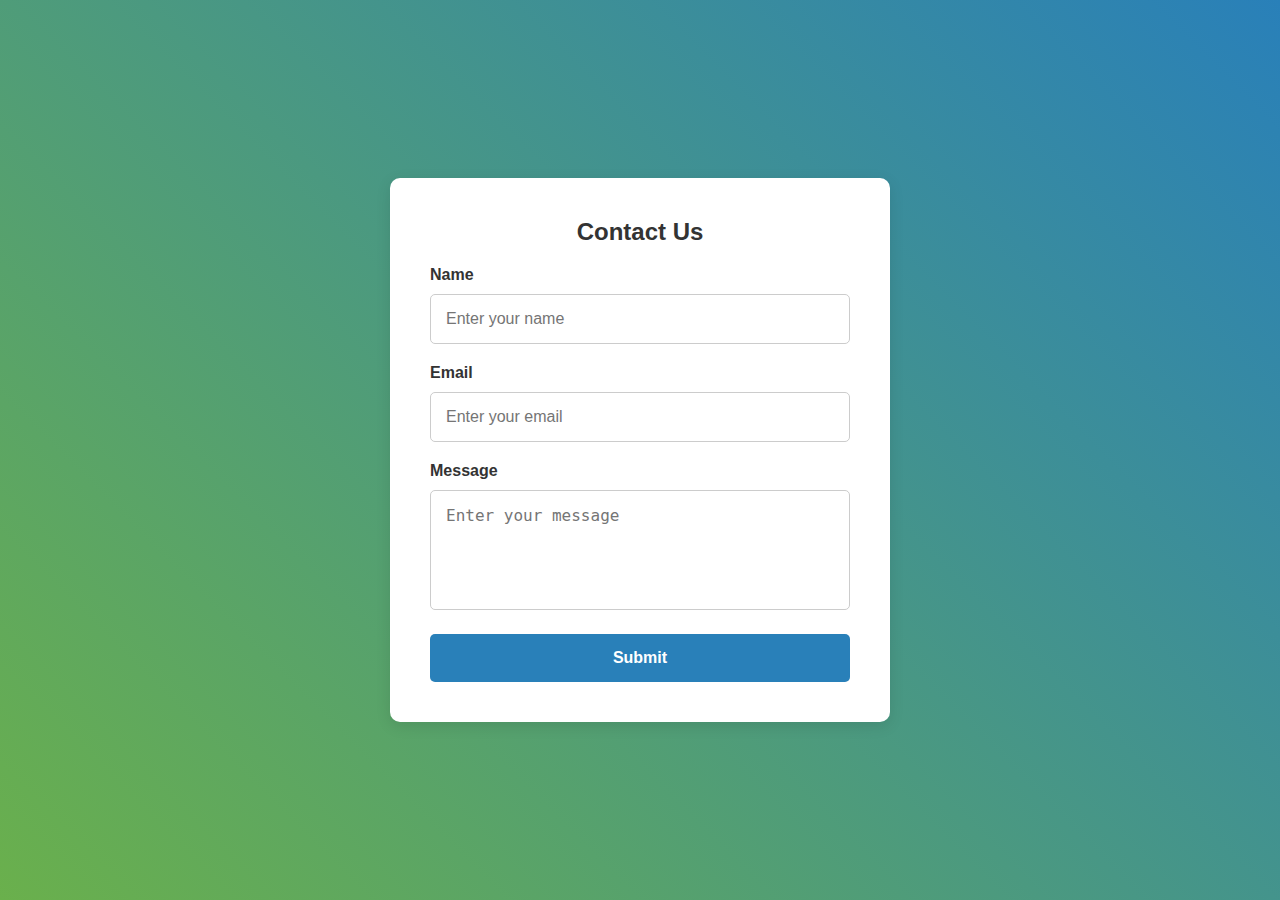
<file: contact.html>
<!DOCTYPE html>
<html lang="en">
<head>
    <meta charset="UTF-8">
    <meta name="viewport" content="width=device-width, initial-scale=1.0">
    <title>Document</title>
    <link rel="stylesheet" href="contact.css">
</head>
<body>
    <div class="contact-container">
        <h2>Contact Us</h2>
        <form id="contactForm">
          <div class="input-group">
            <label for="name">Name</label>
            <input type="text" id="name" placeholder="Enter your name" required>
          </div>
          <div class="input-group">
            <label for="email">Email</label>
            <input type="email" id="email" placeholder="Enter your email" required>
          </div>
          <div class="input-group">
            <label for="message">Message</label>
            <textarea id="message" placeholder="Enter your message" required></textarea>
          </div>
          <button type="submit">Submit</button>
          <p id="success-message"></p>
        </form>
      </div>
    
</body>
</html>
</file>
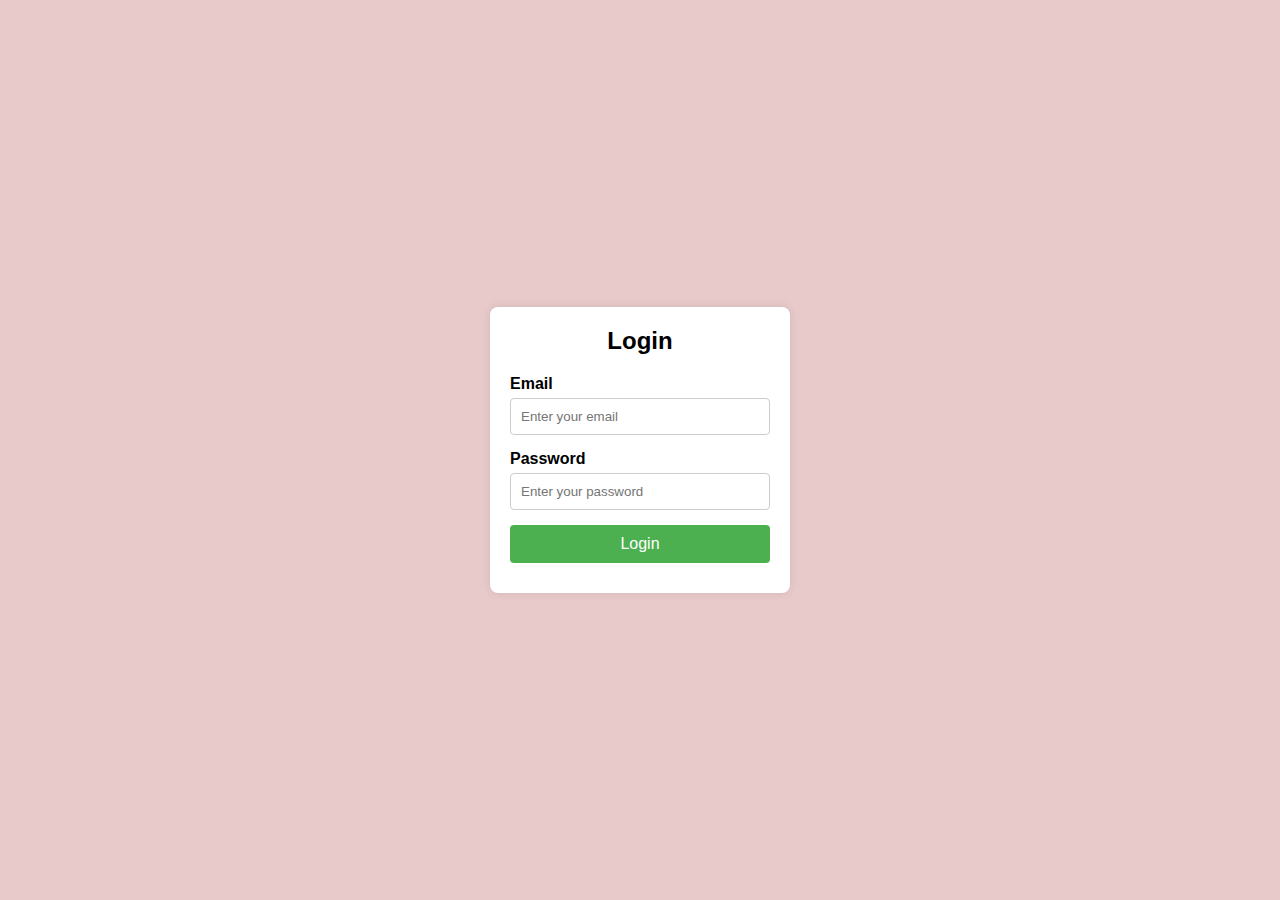
<file: login.html>
<!DOCTYPE html>
<html lang="en">
<head>
    <meta charset="UTF-8">
    <meta name="viewport" content="width=device-width, initial-scale=1.0">
    <title>Document</title>
    <link rel="stylesheet" href="login.css">
</head>
<body>
    <div class="login-container">
        <form id="loginForm">
          <h2>Login</h2>
          <div class="input-group">
            <label for="email">Email</label>
            <input type="email" id="email" placeholder="Enter your email" required>
          </div>
          <div class="input-group">
            <label for="password">Password</label>
            <input type="password" id="password" placeholder="Enter your password" required>
          </div>
          <button type="submit" id="loginBtn">Login</button>
          <p id="error-message"></p>
        </form>
      </div>
    
    <script src="login.js"></script>
</body>
</html>
</file>
<file: contact.css>
* {
    margin: 0;
    padding: 0;
    box-sizing: border-box;
  }
  
  body {
    font-family: 'Arial', sans-serif;
    background: linear-gradient(45deg, #6ab04c, #2980b9);
    min-height: 100vh;
    display: flex;
    justify-content: center;
    align-items: center;
    padding: 20px;
  }
  
  .contact-container {
    background-color: white;
    border-radius: 10px;
    box-shadow: 0 4px 15px rgba(0, 0, 0, 0.1);
    padding: 40px;
    max-width: 500px;
    width: 100%;
    text-align: center;
  }
  
  h2 {
    margin-bottom: 20px;
    color: #333;
    font-size: 24px;
    font-weight: bold;
  }
  
  .input-group {
    margin-bottom: 20px;
    text-align: left;
  }
  
  label {
    font-weight: bold;
    color: #333;
    margin-bottom: 5px;
    display: inline-block;
  }
  
  input, textarea {
    width: 100%;
    padding: 15px;
    margin-top: 5px;
    border: 1px solid #ccc;
    border-radius: 5px;
    font-size: 16px;
    transition: border-color 0.3s ease;
  }
  
  input:focus, textarea:focus {
    border-color: #2980b9;
  }
  
  textarea {
    resize: none;
    height: 120px;
  }
  
  button {
    width: 100%;
    padding: 15px;
    background-color: #2980b9;
    color: white;
    border: none;
    border-radius: 5px;
    cursor: pointer;
    font-size: 16px;
    font-weight: bold;
    transition: background-color 0.3s ease;
  }
  
  button:hover {
    background-color: #3498db;
  }
  
  #success-message {
    color: green;
    margin-top: 20px;
    font-size: 16px;
    display: none;
  }
  
  @media (max-width: 768px) {
    .contact-container {
      padding: 20px;
    }
  }
</file>
<file: login.css>
* {
    margin: 0;
    padding: 0;
    box-sizing: border-box;
  }
  
  body {
    font-family: Arial, sans-serif;
    display: flex;
    justify-content: center;
    align-items: center;
    height: 100vh;
    background-color: #e8caca;
  }
  
  .login-container {
    background-color: white;
    padding: 20px;
    border-radius: 8px;
    box-shadow: 0 0 10px rgba(0, 0, 0, 0.1);
    width: 300px;
    text-align: center;
  }
  
  h2 {
    margin-bottom: 20px;
  }
  
  .input-group {
    margin-bottom: 15px;
    text-align: left;
  }
  
  label {
    font-weight: bold;
  }
  
  input {
    width: 100%;
    padding: 10px;
    margin-top: 5px;
    border: 1px solid #ccc;
    border-radius: 4px;
  }
  
  button {
    width: 100%;
    padding: 10px;
    background-color: #4CAF50;
    color: white;
    border: none;
    border-radius: 4px;
    cursor: pointer;
    font-size: 16px;
  }
  
  button:hover {
    background-color: #45a049;
  }
  
  #error-message {
    color: red;
    margin-top: 10px;
  }
</file>
